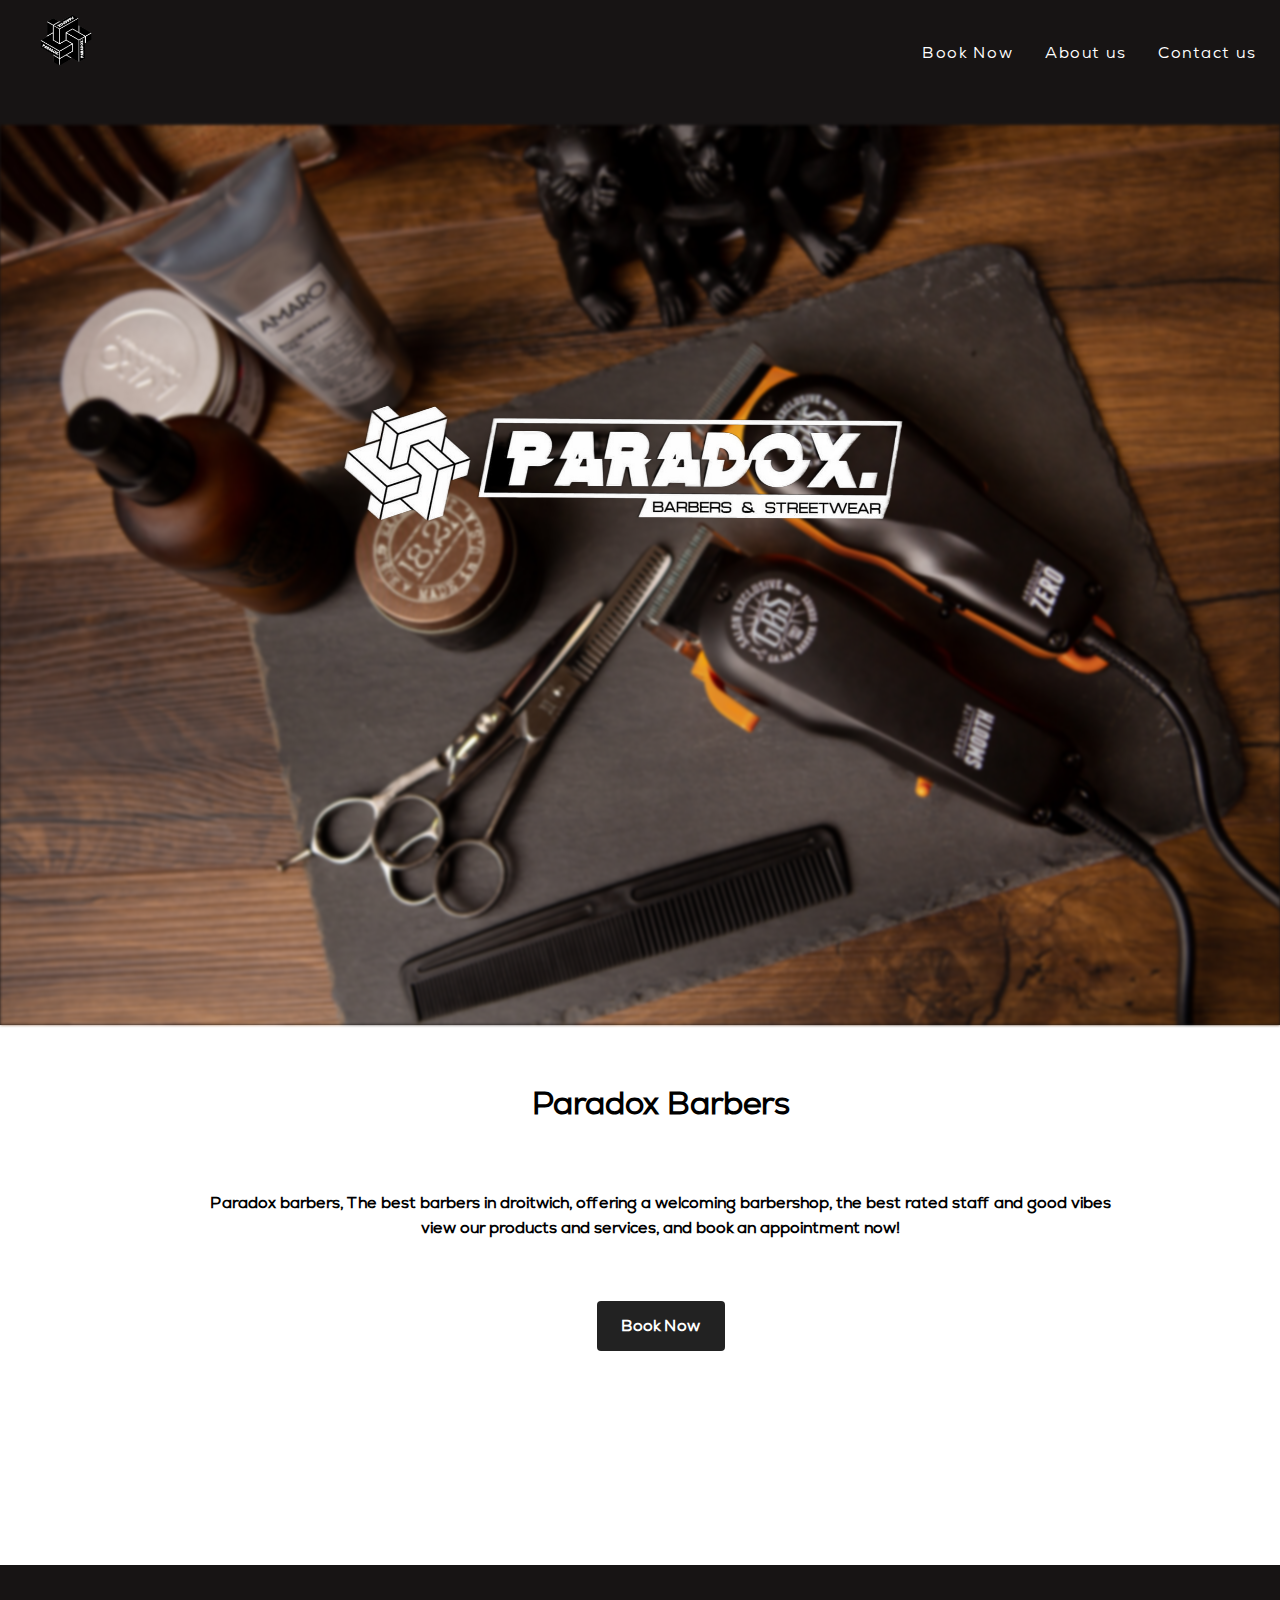
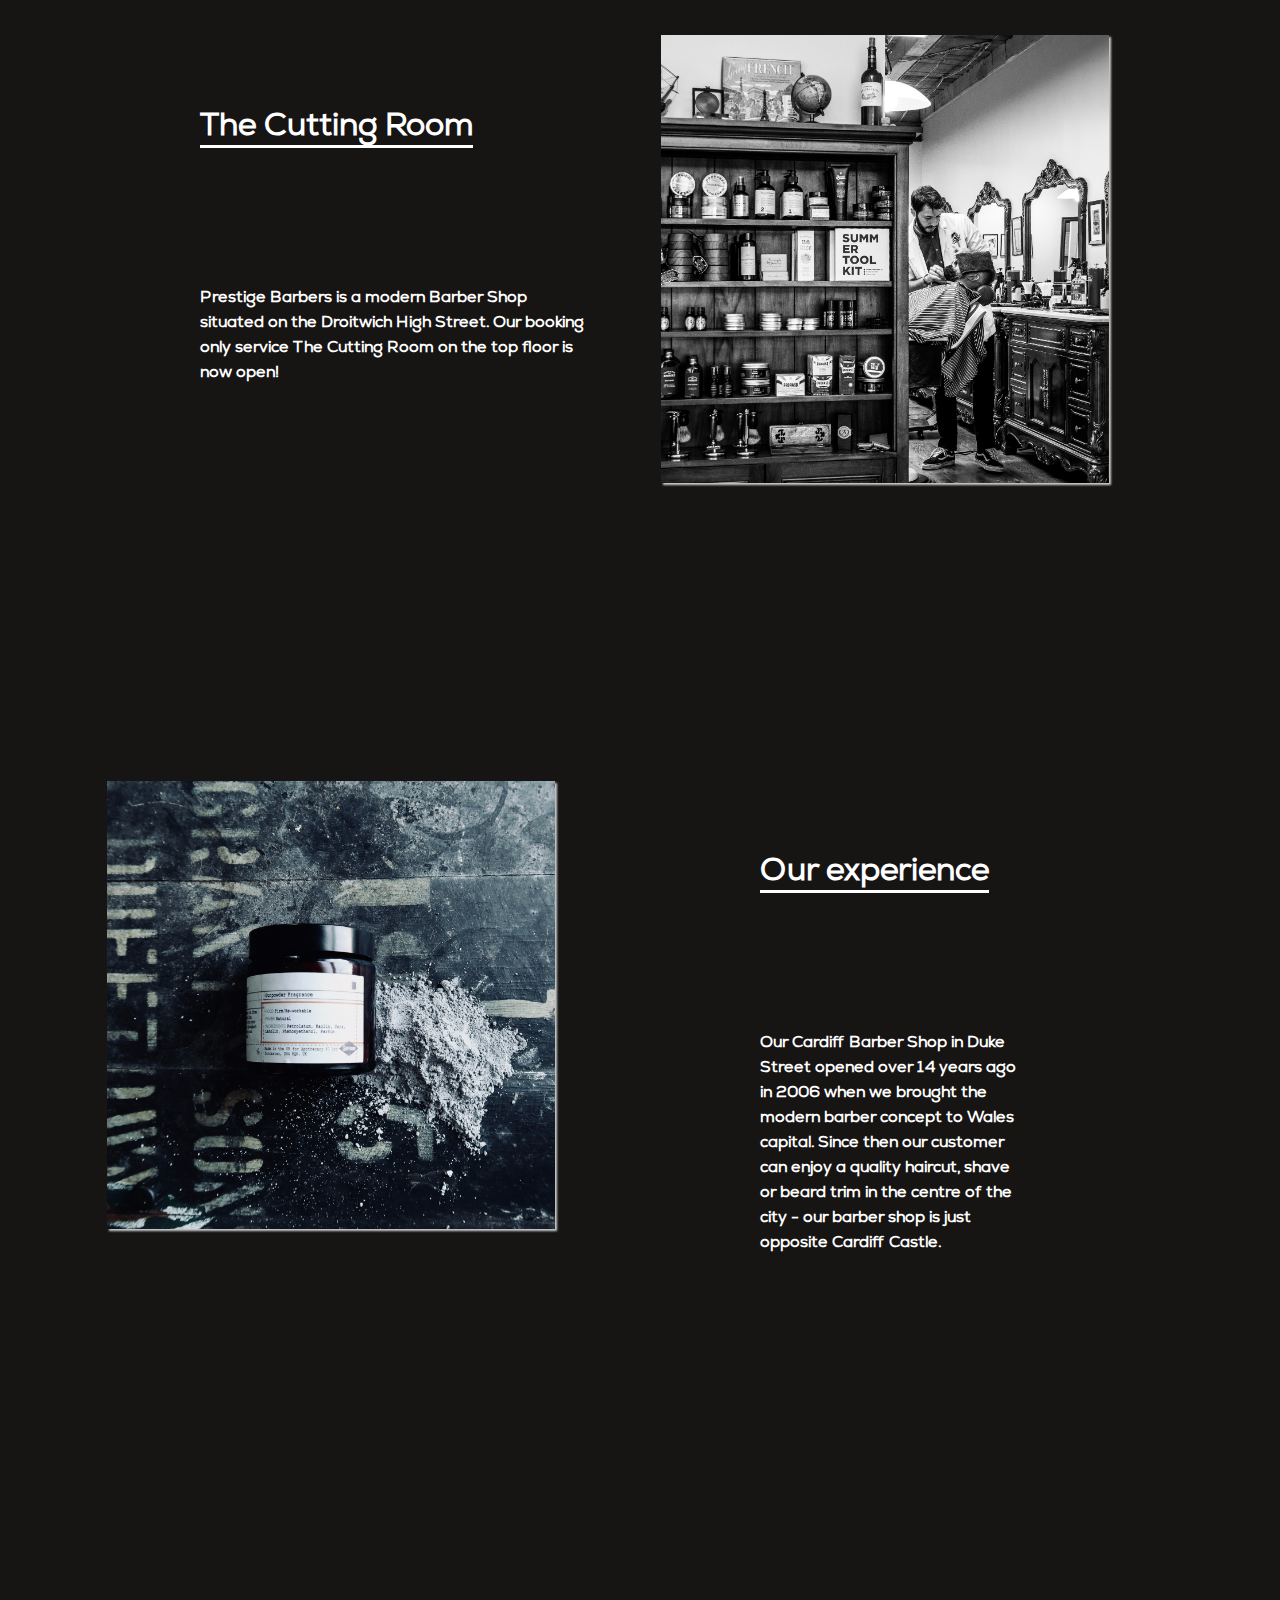
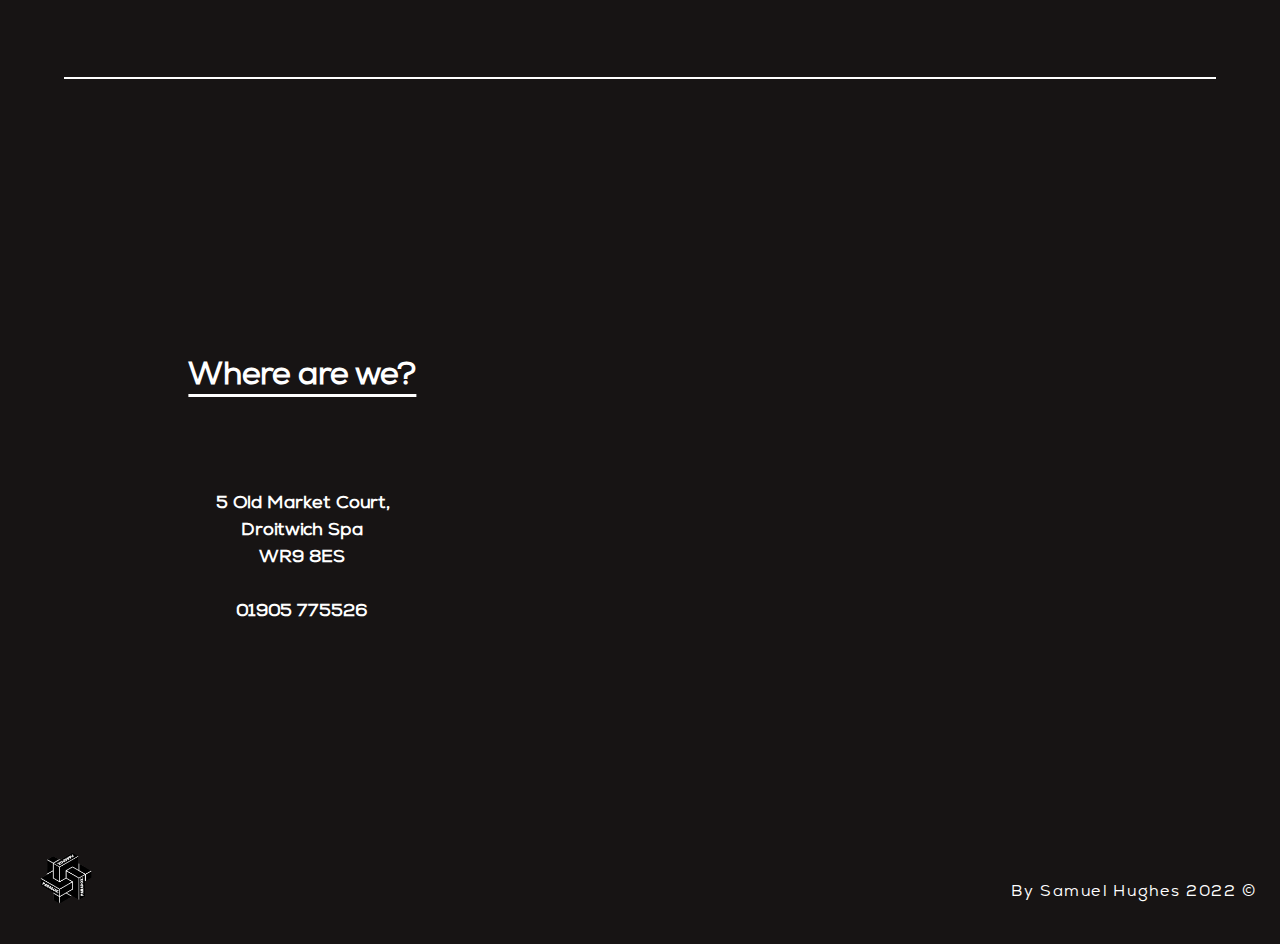
<file: src/index.html>
<!DOCTYPE html>
<html>
  <head>
    <meta name="viewport" content="width=device-width, initial-scale=1.0" />
    <link rel="stylesheet" href="./styles/style.css" />
  </head>
  <body>
    <div id="navBar">
      <a style="all: initial; cursor:pointer;" href="./index.html"><img src="./images/logo1.png" id="brandLogo" /></a>
      <a href="./contact.html">Contact us</a>
      <a href="./about.html">About us</a>
      <a href="./booking.html">Book Now</a>
    </div>

    <div id="mainBody"><img src="./images/paradox.png"/ id="bigImg"></div>
    <div id="mainSlideshow">
      <img src="./images/barber.jpg" id="slideshowImg" loading="lazy" />
    </div>
    <div id="mainText">
      <h1>Paradox Barbers</h1>
      <br />
      <p>
        Paradox barbers, The best barbers in droitwich, offering a welcoming
        barbershop, the best rated staff and good vibes<br />
        view our products and services, and book an appointment now!
      </p>
      <button id="bookBtn">Book Now</button>
    </div>
    <div id="showcaseDiv">
      <h1 style="text-decoration: underline; text-underline-offset: 10px;">The Cutting Room</h1>
      <div><img src="./images/barber-img2.jpg" loading="lazy" /></div>

    <p>Prestige Barbers is a modern Barber Shop situated on the Droitwich High Street.
    Our booking only service The Cutting Room on the top floor is now open!</p>
    </div>
    <div id="showcaseDiv2">
      <h1 style="text-decoration: underline; text-underline-offset: 10px;">Our experience</h1>
      <img src="./images/barber-img1.jpg" loading="lazy" />
      <p>Our Cardiff Barber Shop in Duke Street opened  over 14  years ago in 2006 when we brought the modern barber concept to Wales capital. Since then our customer can enjoy a quality haircut, shave or beard trim in the centre of the city - our barber shop is just opposite Cardiff Castle.</p>
    </div>

    <div id="sep1"></div> 
    
    <div id="addressDiv">
      <h1 style="text-decoration: underline; text-underline-offset: 10px;">Where are we?</h1>
      <p style="margin-top: 10vh; font-size: 18px">
        5 Old Market Court,<br />
        Droitwich Spa <br />
        WR9 8ES <br /><br />
        01905 775526
      </p>
      <iframe
        id="map_api"
        width="600"
        height="450"
        style="border: 0"
        loading="lazy"
        allowfullscreen
        src="https://www.google.com/maps/embed/v1/place?q=place_id:ChIJV9n8l-jtcEgRoO4JuEnOb4c&key=AIzaSyDkIbKtkQpY3FqUunRr6TE_-zYzRD9kBao"
      ></iframe>
    </div>

    <div id="navBar" style="margin-top: 20vh">
      <img src="./images/logo1.png" id="brandLogo" />
      <a href="#">By Samuel Hughes 2022 &copy</a>
    </div>
    <script src="./scripts/script.js"></script>
  </body>
</html>
</file>
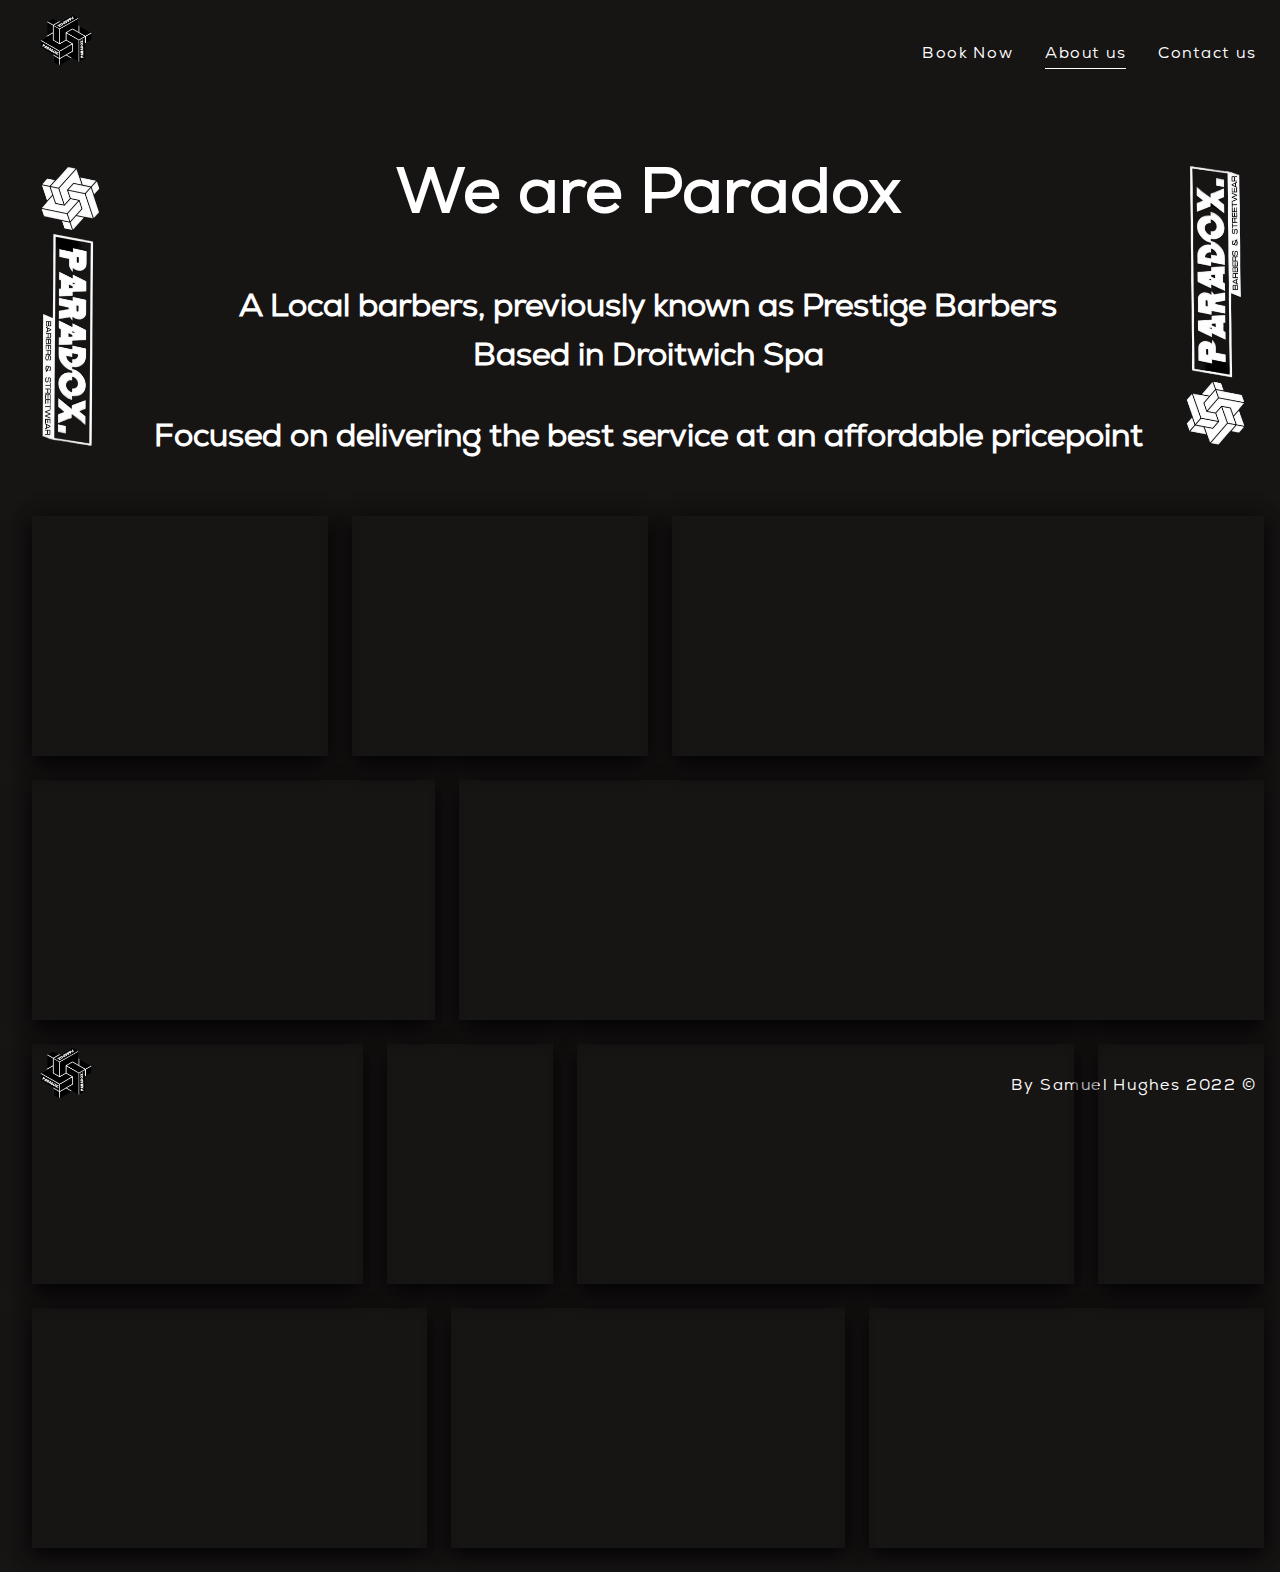
<file: src/about.html>
<!DOCTYPE html>
<html>
  <head>
    <meta name="viewport" content="width=device-width, initial-scale=1.0" />
    <link rel="stylesheet" href="./styles/style.css" />
  </head>
  <body>
    <div id="navBar">
      <a style="all: initial; cursor:pointer;" href="./index.html"><img src="./images/logo1.png" id="brandLogo" /></a>
      <a href="./contact.html">Contact us</a>
      <a href="./about.html" style="text-decoration: underline; text-underline-offset: 10px;">About us</a>
      <a href="./booking.html">Book Now</a>
    </div>

    <div id="aboutDiv">
      <img src="./images/paradox.png" class="logoHor"/>
      <img src="./images/paradox.png" id="logoHor2" class="logoHor"/>
      <h1>We are Paradox</h1>
      <p> A Local barbers, previously known as Prestige Barbers<br> Based in Droitwich Spa</p>
      <p> Focused on delivering the best service at an affordable pricepoint</p>

      <div class="image-grid">
        <div class="image-row">
          <div class="image image-01"></div>  
          <div class="image image-02"></div>  
          <div class="image image-03"></div>  
        </div> 
        <div class="image-row">
          <div class="image image-04"></div>  
          <div class="image image-05"></div>  
        </div>  
        <div class="image-row">
          <div class="image image-06"></div>  
          <div class="image image-07"></div>  
          <div class="image image-08"></div>  
          <div class="image image-09"></div>  
        </div>  
        <div class="image-row">
          <div class="image image-10"></div>  
          <div class="image image-11"></div>  
          <div class="image image-12"></div>  
        </div> 
      </div>  
    </div>



    <div id="navBar" style="margin-top: 20vh">
      <img src="./images/logo1.png" id="brandLogo" />
      <a href="#">By Samuel Hughes 2022 &copy</a>
    </div>
    <script src="./scripts/script.js"></script>
  </body>
</html>
</file>
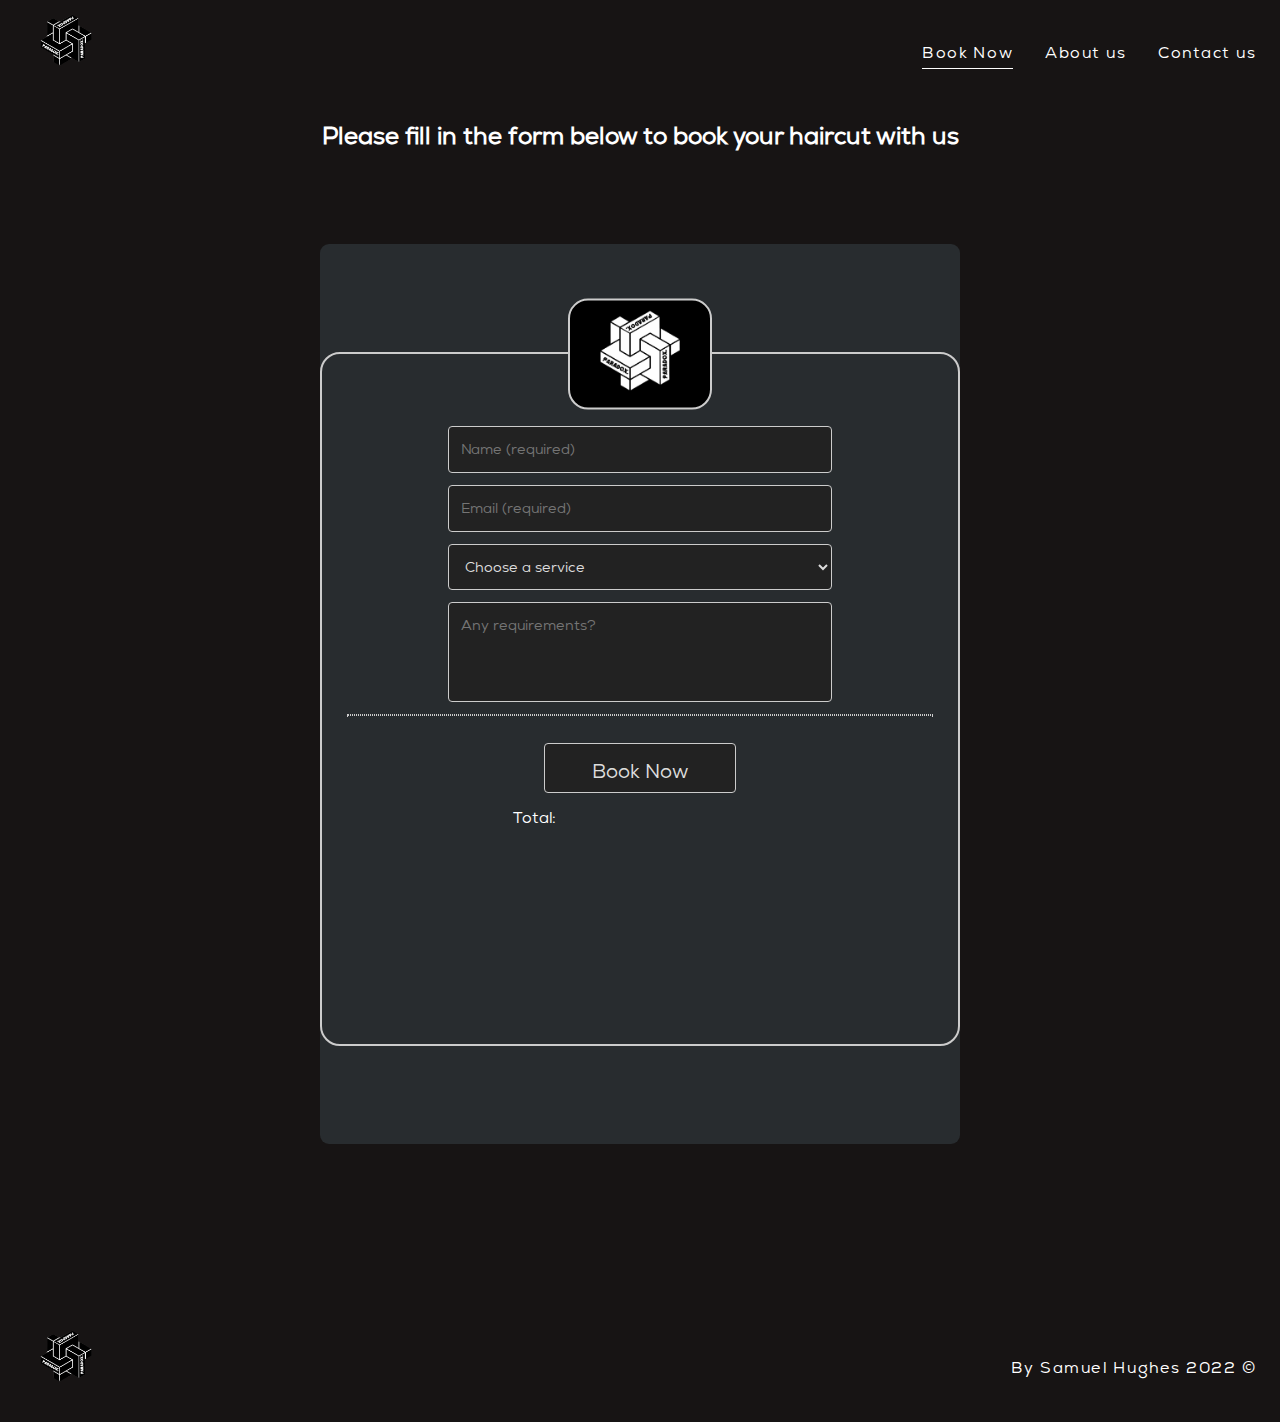
<file: src/booking.html>
<!DOCTYPE html>
<html>
  <head>
    <meta name="viewport" content="width=device-width, initial-scale=1.0" />
    <link rel="stylesheet" href="./styles/style.css" />
    <link rel="stylesheet" href="./styles/style_contact.css"/>
  </head>
  <body>
    <div id="navBar">
      <a style="all: initial; cursor:pointer;" href="./index.html"><img src="./images/logo1.png" id="brandLogo" /></a>
      <a href="./contact.html">Contact us</a>
      <a href="./about.html">About us</a>
      <a href="./booking.html" style="text-decoration: underline; text-underline-offset: 10px;">Book Now</a>
    </div>
    <h2 style="text-align:center">Please fill in the form below to book your haircut with us</h2>
    <div id="bookingDiv">

      <form action="reservation.php" method="post" style="height: 70vh;">
          <div>
          <img src="./images/logo1.png" alt="icon">
           </div>
          <input type="text" placeholder="Name (required)" required>
          <input type="text" placeholder="Email (required)" required>
            <select id="service_choice" name="service_choice" onChange="dropD()" required>
                <option value="">Choose a service</option>
                <option value="1">Full cut</option>
                <option value="2">Back and sides</option>
                <option value="3">Buzzcut</option>
            </select>
            
          <textarea placeholder="Any requirements?" required></textarea>
        <hr>
        <button id="bookBtn" style="width: 15vw !important; margin-top: 3vh;">Book Now</button> <span id="total-price" style="margin-left: 13vw;">Total: </span>
      </form>
      <div id="demo-booking-multiple"></div>
    </div>



    <div id="navBar" style="margin-top: 20vh">
      <img src="./images/logo1.png" id="brandLogo" />
      <a href="#">By Samuel Hughes 2022 &copy</a>
    </div>
    <script src="./scripts/script.js"></script>
  </body>
</html>
</file>
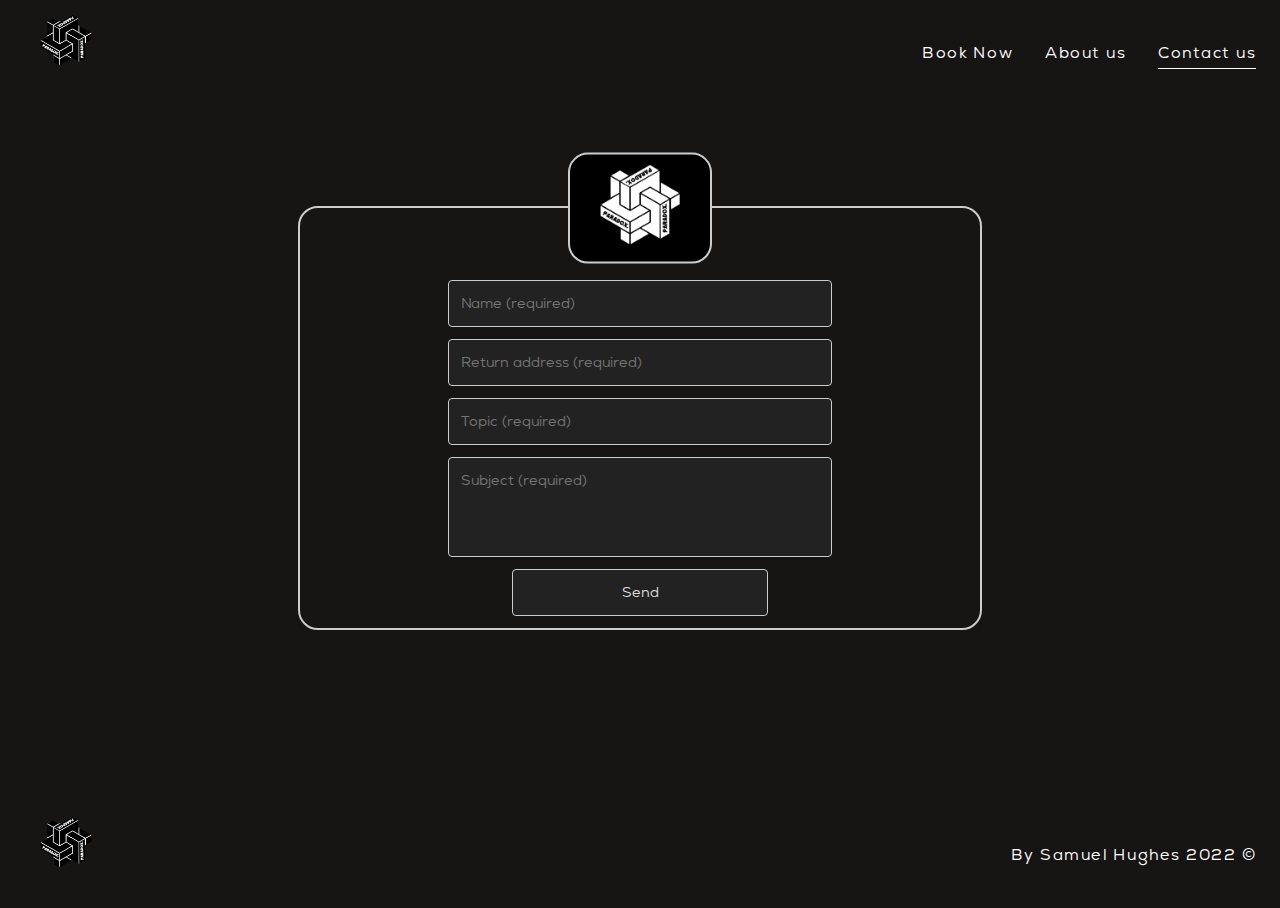
<file: src/contact.html>
<!DOCTYPE html>
<html>
  <head>
    <meta name="viewport" content="width=device-width, initial-scale=1.0" />
    <link rel="stylesheet" href="./styles/style.css" />
    <link rel="stylesheet" href="./styles/style_contact.css" />
  </head>
  <body>
    <div id="navBar">
      <a style="all: initial; cursor:pointer;" href="./index.html"><img src="./images/logo1.png" id="brandLogo" /></a>
      <a href="./contact.html" style="text-decoration: underline; text-underline-offset: 10px;">Contact us</a>
      <a href="./about.html">About us</a>
      <a href="./booking.html">Book Now</a>
    </div>

    <form>
      <div>
      <img src="./images/logo1.png" alt="icon">
       </div>
      <input type="text" placeholder="Name (required)" required>
      <input type="text" placeholder="Return address (required)" required>
      <input type="text" placeholder="Topic (required)" required>
      <textarea placeholder="Subject (required)" required></textarea>
      <input type="submit" value="Send">
    </form>



    <div id="navBar" style="margin-top: 20vh">
      <img src="./images/logo1.png" id="brandLogo" />
      <a href="#">By Samuel Hughes 2022 &copy</a>
    </div>
    <script src="./scripts/script.js"></script>
  </body>
</html>
</file>
<file: src/styles/style.css>
@font-face {
  font-family: "roboto";
  src: url("../fonts/Roboto-Light.ttf");
  font-family: "spotify";
  src: url("../fonts/nexa-book.ttf");
}
* {
  font-family: "spotify";
}

body {
  background-color: black;
  color: white !important;
  overflow-x: hidden;
}

a {
  text-decoration: none;
  color: white !important;
}

p {
  font-weight: 600;
}

#navBar {
  width: 100vw;
  height: 10vh;
}
#navBar a {
  float: right;
  margin-top: 3.5vh;
  margin-right: 2.5vw;
  letter-spacing: 1.5px;
}

#brandLogo {
  float: left;
  margin-left: 2vw;
  height: auto;
  width: 5vw;
}

#mainBody {
  display: flex;
  justify-content: center;
  margin-top: 3vh;
}

#bigImg {
  height: auto;
  width: 50vw;
  position: absolute;
  margin-top: 30vh;
  z-index: 99999;
}

#mainSlideshow {
  display: flex;
  justify-content: center;
}

#slideshowImg {
  -moz-filter: blur(1.5px);
  -o-filter: blur(1.5px);
  -ms-filter: blur(1.5px);
  filter: blur(1.5px);
  height: 100vh;
  width: 100vw;
  -o-object-fit: cover;
     object-fit: cover;
}

#mainText {
  background-color: white;
  color: black !important;
  height: 60vh;
  width: 110vw;
  text-align: center;
  margin-left: -4vw;
}
#mainText h1 {
  margin-top: 0vh;
  padding-top: 6vh;
}
#mainText h1 p {
  margin-top: 10vh;
}
#mainText #bookBtn {
  background-color: #222;
  border-radius: 4px;
  border-style: none;
  box-sizing: border-box;
  color: #fff;
  cursor: pointer;
  display: inline-block;
  font-family: "spotify" !important;
  font-size: 16px;
  font-weight: 900;
  line-height: 1.5;
  margin: 0;
  max-width: 12vw;
  min-height: 44px;
  min-width: 10px;
  overflow: hidden;
  text-align: center;
  text-transform: none;
  -moz-user-select: none;
   -ms-user-select: none;
       user-select: none;
  -webkit-user-select: none;
  touch-action: manipulation;
  margin-top: 5vh;
  width: 10vw;
}
#mainText #bookBtn:hover,
#mainText #bookBtn:focus {
  opacity: 0.75;
}

#addressDiv {
  margin-top: 30vh;
  width: 20vw;
  margin-left: 13vw;
  text-align: center;
  margin-right: auto;
}

#map_api {
  margin-top: -57vh;
  margin-left: 30vw;
}

#showcaseDiv {
  height: 40vh;
  width: 100vw;
  text-align: left;
}
#showcaseDiv div {
  width: 40vw;
  height: 60vh;
  float: right;
}
#showcaseDiv h1, #showcaseDiv p {
  width: 30vw;
  margin-left: 15vw;
  margin-top: 15vh;
}
#showcaseDiv img {
  margin-top: -15vh;
  margin-left: -9vw;
  height: auto;
  width: 35vw;
  box-shadow: 2px 2px 2px #ccc;
}

#sep1 {
  margin-left: auto;
  margin-right: auto;
  width: 90vw;
  border-bottom: 2px solid white;
  height: 2px;
  margin-top: 135vh;
}

#showcaseDiv2 {
  height: 50vh;
  width: 100vw;
  float: right;
}
#showcaseDiv2 div {
  width: 40vw;
  height: 60vh;
  float: left;
}
#showcaseDiv2 h1, #showcaseDiv2 p {
  width: 20vw;
  margin-left: 60vw;
  margin-top: 15vh;
}
#showcaseDiv2 img {
  float: left;
  margin-left: 9vw;
  margin-top: -15vh;
  height: auto;
  width: 35vw;
  box-shadow: 2px 2px 2px #ccc;
}

#bookingDiv {
  width: 50vw;
  height: 100vh;
  display: flex;
  justify-content: center;
  background-color: #282C2F;
  margin-left: auto;
  margin-right: auto;
  margin-top: 10vh;
  border-radius: 9px;
}
#bookingDiv button {
  text-align: center;
}
#bookingDiv #bookingForm {
  width: 20vw;
  height: 80vh;
}
#bookingDiv #bookingForm input, #bookingDiv #bookingForm label, #bookingDiv #bookingForm select {
  margin-top: 5vh;
}

div.elem-group {
  margin: 20px 0;
}

div.elem-group.inlined {
  width: 80vw;
  display: inline-block;
}

label {
  display: block;
  padding-bottom: 10px;
  font-size: 0.9em;
}

input, select, textarea {
  border-radius: 2px;
  border: 2px solid #777;
  box-sizing: border-box;
  font-size: 0.9em;
  width: 29vw;
  padding: 10px;
}

div.elem-group.inlined input {
  width: 95%;
  display: inline-block;
}

textarea {
  height: 20vh;
}

hr {
  border: 1px dotted #ccc;
}

button {
  height: 50px;
  background: black;
  border: none;
  color: white;
  font-size: 1.25em;
  border-radius: 4px;
  cursor: pointer;
}

button:hover {
  border: 2px solid black;
}

#aboutDiv {
  text-align: center;
  width: 100vw;
  height: 80vh;
  font-size: 2em;
}

.logoHor {
  position: absolute;
  z-index: 9999;
  height: auto;
  width: 25vw;
  transform: rotate(90deg);
  margin-left: -58vw;
  margin-top: 15vh;
}

#logoHor2 {
  transform: rotate(269deg);
  margin-left: 32vw;
  margin-top: 13vh;
}

body {
  background-color: #171414;
}

.image-grid {
  padding: 12px;
}

.image-row {
  display: flex;
}

.image-row .image {
  margin: 12px;
  height: 240px;
}

.image {
  background-repeat: no-repeat;
  background-size: cover;
  background-position: center center;
  box-shadow: 0 6px 20px rgba(0, 0, 0, 0.3), 0 6px 20px rgba(0, 0, 0, 0.15), 0 6px 20px rgba(0, 0, 0, 0.7);
}

.image-01 {
  background-image: url("https://images.unsplash.com/photo-1512690459411-b9245aed614b?ixlib=rb-1.2.1&ixid=MnwxMjA3fDB8MHxwaG90by1wYWdlfHx8fGVufDB8fHx8&auto=format&fit=crop&w=1170&q=80");
  flex: 1;
}

.image-02 {
  background-image: url("https://images.unsplash.com/photo-1638383258375-0d294725071b?ixlib=rb-1.2.1&ixid=MnwxMjA3fDB8MHxwaG90by1wYWdlfHx8fGVufDB8fHx8&auto=format&fit=crop&w=1170&q=80");
  flex: 1;
}

.image-03 {
  background-image: url("https://images.unsplash.com/photo-1578346021958-c58829af708b?ixlib=rb-1.2.1&ixid=MnwxMjA3fDB8MHxwaG90by1wYWdlfHx8fGVufDB8fHx8&auto=format&fit=crop&w=1074&q=80");
  flex: 2;
}

.image-04 {
  background-image: url("https://images.unsplash.com/photo-1606964212916-4d23bf4044cb?ixlib=rb-1.2.1&ixid=MnwxMjA3fDB8MHxwaG90by1wYWdlfHx8fGVufDB8fHx8&auto=format&fit=crop&w=1145&q=80");
  flex: 1;
}

.image-05 {
  background-image: url("https://images.unsplash.com/photo-1520469823575-f989256cf9fc?ixlib=rb-1.2.1&ixid=MnwxMjA3fDB8MHxwaG90by1wYWdlfHx8fGVufDB8fHx8&auto=format&fit=crop&w=1102&q=80");
  flex: 2;
}

.image-06 {
  background-image: url("https://images.unsplash.com/photo-1565766046621-5548ffdf30af?ixlib=rb-1.2.1&ixid=MnwxMjA3fDB8MHxwaG90by1wYWdlfHx8fGVufDB8fHx8&auto=format&fit=crop&w=1172&q=80");
  flex: 2;
}

.image-07 {
  background-image: url("https://images.unsplash.com/photo-1622296426820-57f859e1b9ee?ixlib=rb-1.2.1&ixid=MnwxMjA3fDB8MHxwaG90by1wYWdlfHx8fGVufDB8fHx8&auto=format&fit=crop&w=1170&q=80");
  flex: 1;
}

.image-08 {
  background-image: url("https://images.unsplash.com/photo-1531565637446-32307b194362?ixlib=rb-1.2.1&ixid=MnwxMjA3fDB8MHxwaG90by1wYWdlfHx8fGVufDB8fHx8&auto=format&fit=crop&w=1026&q=80");
  flex: 3;
}

.image-09 {
  background-image: url(" https://images.unsplash.com/photo-1617292801457-b108c1672a3d?ixid=MnwxMjA3fDB8MHx0b3BpYy1mZWVkfDExMnw2c01WalRMU2tlUXx8ZW58MHx8fHw%3D&ixlib=rb-1.2.1&auto=format&fit=crop&w=500&q=60");
  flex: 1;
}

.image-10 {
  background-image: url("https://images.unsplash.com/photo-1616724319135-2370dbb4424c?ixid=MnwxMjA3fDB8MHx0b3BpYy1mZWVkfDE2Nnw2c01WalRMU2tlUXx8ZW58MHx8fHw%3D&ixlib=rb-1.2.1&auto=format&fit=crop&w=800&q=60");
  flex: 1;
}

.image-11 {
  background-image: url("https://images.unsplash.com/photo-1616418672515-1c2b39e219d3?ixid=MnwxMjA3fDB8MHx0b3BpYy1mZWVkfDE5N3w2c01WalRMU2tlUXx8ZW58MHx8fHw%3D&ixlib=rb-1.2.1&auto=format&fit=crop&w=800&q=60");
  flex: 1;
}

.image-12 {
  background-image: url("https://images.unsplash.com/photo-1594377160182-cdebf2d41da5?ixlib=rb-1.2.1&ixid=MnwxMjA3fDB8MHxwaG90by1wYWdlfHx8fGVufDB8fHx8&auto=format&fit=crop&w=1170&q=80");
  flex: 1;
}

@media screen and (max-width: 400px) {
  .image-row {
    flex-direction: column;
  }
  .image-row .image {
    flex-basis: auto;
  }
}/*# sourceMappingURL=style.css.map */
</file>
<file: src/styles/style_contact.css>
form {
    width: 70vh !important;
    margin-top: 12vh !important;
    padding-left:25px;
    padding-right:25px;
    padding-top:60px;
    margin: 12px auto;
    border: 2px solid #ccc;
    border-radius: 20px;
    position:relative;
    z-index:1;
  }
  
  form > div{
    
    position:absolute;
    top:0;
    left:50%;
    padding:0 20px;
    transform:translate(-50%,-50%);
    background-color:black;
    border: 2px solid #ccc;
    border-radius: 20px;
    text-align:center;
  }
  
  form > div > img{
    filter:invert(1);
    width:100px;
  }
  
  form > input,
  form > textarea,
  form > select,
  form > button {
    width: 30vw !important;
    padding: 12px;
    margin: 12px auto;
    border: 1px solid #ccc;
    color: #ddd;
    background-color: #222;
    border-radius: 4px;
    display: block;
    width: 70vw;
  }
  
  form > textarea{
    height:100px;
    resize:none;
  }
  
  form > input[type="submit"] {
    max-width: 20vw;
    padding-left: 1%;
    padding-right: 1%;
    cursor: pointer;
    transition: 0.35s;
  }
  
  form > input[type="submit"]:hover {
    background-color: #555;
  }
</file>
